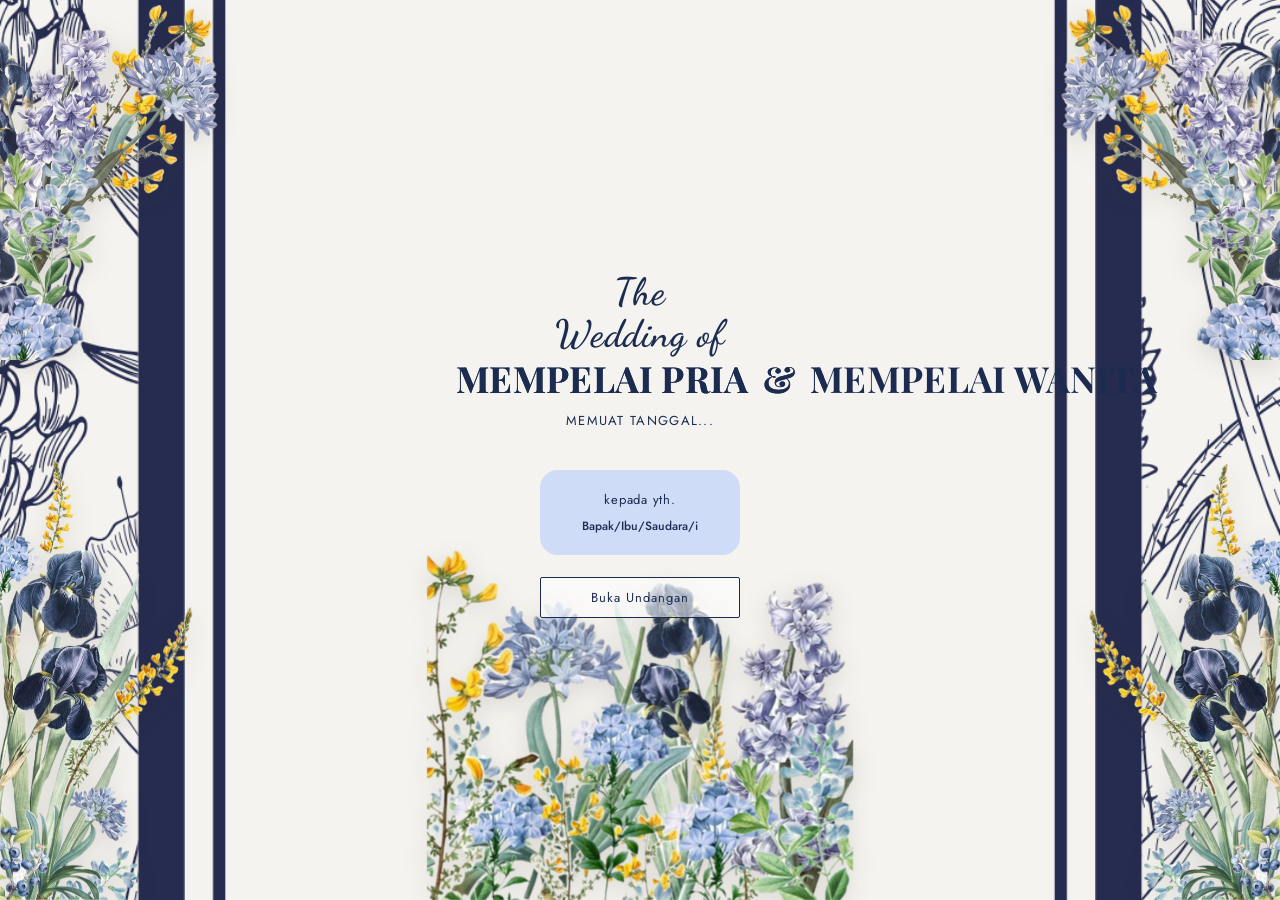
<file: index.html>
<!DOCTYPE html>
<html lang="id">

<head>
  <meta charset="UTF-8">
  <meta name="viewport" content="width=device-width, initial-scale=1, maximum-scale=1, viewport-fit=cover">
  <title>Theme: Blue White</title>
  <meta name="description" content="Undangan pernikahan digital">
  <meta property="og:title" content="Undangan Pernikahan">
  <meta property="og:description" content="Jadilah bagian dari momen bahagia kami">
  <link rel="preconnect" href="https://fonts.googleapis.com">
  <link rel="preconnect" href="https://fonts.gstatic.com" crossorigin>
  <link rel="preconnect" href="https://script.google.com">
  <link rel="dns-prefetch" href="https://script.google.com">
  <link
    href="https://fonts.googleapis.com/css2?family=Cormorant+Garamond:ital,wght@0,400;0,500;0,600;0,700;1,500&family=Dancing+Script:wght@500;600;700&family=Playfair+Display:wght@500;600;700&family=Jost:wght@300;400;500;600&display=swap"
    rel="stylesheet">
  <link rel="stylesheet" href="style.css">
</head>

<body class="page-cover">

  <!-- Loading Overlay -->
  <div class="loading-overlay" id="loadingOverlay">
    <div class="loading-inner">
      <div class="loading-ring"></div>
      <p class="loading-text">Memuat undangan...</p>
    </div>
  </div>

  <!-- Background & Efek -->
  <div class="bg-video-overlay"></div>
  <div class="side-backdrop"></div>
  <div class="birds" id="birds" aria-hidden="true"></div>

  <div class="app">
    <section class="cover" id="cover">
      <div class="cover-bg"></div>
      <div class="cover-overlay"></div>

      <!-- ===== LAYER BUNGA (5 POSISI) ===== -->
      <div class="flower-layer">
        <div class="flower kiri-atas"></div>
        <div class="flower kanan-atas"></div>
        <div class="flower kiri-bawah"></div>
        <div class="flower tengah-bawah"></div>
        <div class="flower kanan-bawah"></div>
      </div>

      <!-- ===== KONTEN TEKS ===== -->
      <div class="cover-content">
        <div class="cover-title-block">
          <p class="eyebrow-script">The</p>
          <p class="eyebrow-script">Wedding of</p>
          <h1 class="couple-names-cover">
            <span id="coverGroom">Mempelai Pria</span>
            <span class="amp">&amp;</span>
            <span id="coverBride">Mempelai Wanita</span>
          </h1>
          <p class="cover-date" id="coverDate">Memuat tanggal...</p>
        </div>

        <div class="cover-guestcard">
          <p class="to-label">kepada yth.</p>
          <p class="to-name" id="guestName">Bapak/Ibu/Saudara/i</p>
        </div>

        <a class="btn-open" id="btnOpenInvitation" href="isi.html"> Buka Undangan
          <!-- <span class="btn-open-icon">&#9993;</span> -->
        </a>
      </div>
    </section>
  </div>

  <audio id="bgMusic" loop preload="auto"></audio>

  <script src="script.js"></script>
</body>

</html>
</file>
<file: style.css>
/* ============================================================
   UNDANGAN PERNIKAHAN DIGITAL — style.css
   Dipakai bersama oleh index.html (cover) dan isi.html (isi undangan)
   ============================================================ */

/* ---------- FONT BREATHING (opsional) ---------- */
/*
@font-face {
  font-family: 'Breathing';
  src: url('assets/fonts/Breathing.woff2') format('woff2');
  font-weight: 400;
  font-style: normal;
}
*/

/* ============================================================
   ROOT VARIABLES
   ============================================================ */
:root {
  --bg: #FBF6EC;
  --bg-alt: #F1E6C9;
  --ink: #2E2013;
  --ink-soft: #3c546d;
  --maroon: #330606;
  --white: #FFFDF8;
  --shadow: 0 14px 34px rgba(46, 32, 19, .16);
  --serif: 'Cormorant Garamond', serif;
  --script: 'Breathing', 'Dancing Script', var(--serif);
  --sans: 'Jost', sans-serif;
  --maxw: 480px;
  --ease: cubic-bezier(.22, .61, .36, 1);
  --ease-soft: cubic-bezier(.16, .84, .44, 1);
  --cover-ink: #1c2b50;
  --cover-ink-soft: #526997;
  --cover-card: rgba(176, 201, 253, 0.55);
}

* {
  box-sizing: border-box;
}

html {
  scroll-behavior: smooth;
}

body {
  margin: 0;
  font-family: var(--sans);
  color: var(--cover-ink);
  -webkit-font-smoothing: antialiased;
  background-repeat: no-repeat;
  background-position: center;
  background-size: cover;
}

body.page-cover {
  background-image: url('assets/images/16.png');
}

body.page-isi {
  background-image: url('assets/images/18.png');
  background-repeat: no-repeat;
  background-position: center top;
  background-size: 100% auto;
  background-color: #FBF6EC;
  min-height: 100vh;
}

body.locked,
body.locked .app {
  overflow: hidden;
  height: 100vh;
}

img {
  max-width: 100%;
  display: block;
}

button {
  font-family: inherit;
  cursor: pointer;
}

a {
  color: inherit;
}

/* ============================================================
   BACKGROUND
   ============================================================ */
.side-backdrop {
  position: fixed;
  inset: 0;
  z-index: 0;
  background: none;
}

.bg-video {
  position: fixed;
  inset: 0;
  width: 100%;
  height: 100%;
  object-fit: cover;
  z-index: -2;
  transform: scale(1.04);
  transition: transform 8s var(--ease-soft);
}

.bg-video-overlay {
  position: fixed;
  inset: 0;
  background: none;
  z-index: -1;
}

@media (prefers-reduced-motion: reduce) {
  .bg-video {
    display: none;
  }
}

.app {
  position: relative;
  z-index: 1;
  max-width: var(--maxw);
  margin: 0 auto;
  background: transparent;
  min-height: 100vh;
  overflow-x: hidden;
  box-shadow: none;
}

/* ============================================================
   BUNGA-BUNGA (COVER) — FULL WIDTH, MENTOK KANAN-KIRI
   ============================================================ */

.flower-layer {
  position: absolute;
  inset: 0;
  pointer-events: none;
  z-index: 1;
}

.flower {
  position: absolute;
  background-repeat: no-repeat;
  filter: drop-shadow(0 6px 12px rgba(46, 32, 19, .12));
  will-change: transform, opacity;
  opacity: 0;
}

/* ===== BUNGA ATAS ===== */
.flower.kiri-atas {
  top: 0;
  left: 0;
  width: 60%;
  height: 40%;
  background-image: url('assets/images/13.png');
  background-position: top left;
  background-size: contain;
  animation:
    masukDariAtas 1.2s cubic-bezier(.22, .61, .36, 1) forwards,
    goyangKiriAtas 6s ease-in-out 1.2s infinite;
}

.flower.kanan-atas {
  top: 0;
  right: 0;
  width: 60%;
  height: 40%;
  background-image: url('assets/images/12.png');
  background-position: top right;
  background-size: contain;
  animation:
    masukDariAtas 1.2s cubic-bezier(.22, .61, .36, 1) 0.1s forwards,
    goyangKananAtas 6.5s ease-in-out 1.3s infinite;
}

/* ===== BUNGA BAWAH ===== */
.flower.kiri-bawah {
  bottom: 0;
  left: 0;
  width: 60%;
  height: 50%;
  background-image: url('assets/images/10.png');
  background-position: bottom left;
  background-size: contain;
  animation:
    masukDariBawah 1.2s cubic-bezier(.22, .61, .36, 1) 0.2s forwards,
    goyangKiriBawah 6.2s ease-in-out 1.4s infinite;
}

.flower.tengah-bawah {
  bottom: 0;
  left: 50%;
  transform: translateX(-50%);
  width: 55%;
  height: 40%;
  background-image: url('assets/images/11.png');
  background-position: bottom center;
  background-size: contain;
  animation:
    masukDariTengahBawah 1.2s cubic-bezier(.22, .61, .36, 1) 0.3s forwards,
    goyangTengahBawah 6.8s ease-in-out 1.5s infinite;
}

.flower.kanan-bawah {
  bottom: 0;
  right: 0;
  width: 60%;
  height: 50%;
  background-image: url('assets/images/9.png');
  background-position: bottom right;
  background-size: contain;
  animation:
    masukDariBawah 1.2s cubic-bezier(.22, .61, .36, 1) 0.4s forwards,
    goyangKananBawah 6.4s ease-in-out 1.6s infinite;
}

/* ===== KEYFRAMES ANIMASI MASUK ===== */
@keyframes masukDariAtas {
  0% {
    opacity: 0;
    transform: translateY(-60px);
  }

  100% {
    opacity: 1;
    transform: translateY(0);
  }
}

@keyframes masukDariBawah {
  0% {
    opacity: 0;
    transform: translateY(60px);
  }

  100% {
    opacity: 1;
    transform: translateY(0);
  }
}

/* Khusus tengah-bawah, karena pakai translateX(-50%) */
@keyframes masukDariTengahBawah {
  0% {
    opacity: 0;
    transform: translateX(-50%) translateY(60px);
  }

  100% {
    opacity: 1;
    transform: translateX(-50%) translateY(0);
  }
}

/* ===== KEYFRAMES ANIMASI GOYANG ===== */
@keyframes goyangKiriAtas {

  0%,
  100% {
    transform: rotate(0deg) translate(0, 0);
  }

  50% {
    transform: rotate(2deg) translate(2px, 3px);
  }
}

@keyframes goyangKananAtas {

  0%,
  100% {
    transform: rotate(0deg) translate(0, 0);
  }

  50% {
    transform: rotate(-2deg) translate(-2px, 3px);
  }
}

@keyframes goyangKiriBawah {

  0%,
  100% {
    transform: rotate(0deg) translate(0, 0);
  }

  50% {
    transform: rotate(1.5deg) translate(2px, -3px);
  }
}

@keyframes goyangTengahBawah {

  0%,
  100% {
    transform: translateX(-50%) rotate(0deg) translate(0, 0);
  }

  50% {
    transform: translateX(-50%) rotate(-1.5deg) translate(0, -4px);
  }
}

@keyframes goyangKananBawah {

  0%,
  100% {
    transform: rotate(0deg) translate(0, 0);
  }

  50% {
    transform: rotate(-2deg) translate(-2px, -3px);
  }
}

/* ===== RESPONSIVE ===== */
@media (max-width: 480px) {

  .flower.kiri-atas,
  .flower.kanan-atas {
    background-size: 60% auto;
    height: 38%;
  }

  .flower.kiri-bawah,
  .flower.kanan-bawah {
    background-size: 60% auto;
    height: 42%;
  }

  .flower.tengah-bawah {
    background-size: 65% auto;
  }
}

@media (prefers-reduced-motion: reduce) {
  .flower {
    animation: none !important;
    opacity: 1 !important;
    transform: none !important;
  }
}

/* ============================================================
   SECTION MAIN — bunga PNG di atas, konten di bawah
   ============================================================ */
.section-main {
  position: relative;
  padding: 200px 28px 40px;
  background: url(assets/images/17.png);
  background-attachment: fixed;
  background-size: cover;
  background-position: center;
  background-repeat: no-repeat;
  overflow: hidden;
}

/* ---------- BUNGA ATAS (PNG beranimasi) ---------- */
.flower-top {
  position: absolute;
  top: 0;
  left: 0;
  width: 100%;
  height: auto;
  pointer-events: none;
  z-index: 2;
  line-height: 0;
}

.flower-top::before {
  content: '';
  display: block;
  width: 110%;
  margin-left: -5%;
  margin-top: -20px;
  aspect-ratio: 1690 / 1090;
  background-image: url('assets/images/bunga-atas.png');
  background-size: contain;
  background-repeat: no-repeat;
  background-position: top center;
  transform-origin: top center;
  animation: flowerSway 6s ease-in-out infinite;
  filter: drop-shadow(0 6px 12px rgba(46, 32, 19, .12));
}

/* Versi 2 PNG kiri & kanan terpisah (opsional) */
.flower-left,
.flower-right {
  position: absolute;
  top: 0;
  width: 55%;
  aspect-ratio: 845 / 1090;
  background-size: contain;
  background-repeat: no-repeat;
  filter: drop-shadow(0 6px 12px rgba(46, 32, 19, .12));
  will-change: transform;
}

.flower-left {
  left: 0;
  background-image: url('assets/images/bunga-kiri.png');
  background-position: top left;
  transform-origin: top left;
  animation: flowerSwayLeft 6s ease-in-out infinite;
}

.flower-right {
  right: 0;
  background-image: url('assets/images/bunga-kanan.png');
  background-position: top right;
  transform-origin: top right;
  animation: flowerSwayRight 6.5s ease-in-out infinite;
}

/* ---------- ANIMASI GOYANG BUNGA ---------- */
@keyframes flowerSway {

  0%,
  100% {
    transform: rotate(-1.2deg) translateY(0);
  }

  50% {
    transform: rotate(1.2deg) translateY(4px);
  }
}

@keyframes flowerSwayLeft {

  0%,
  100% {
    transform: rotate(-1.5deg) translate(-2px, 0);
  }

  50% {
    transform: rotate(1deg) translate(2px, 5px);
  }
}

@keyframes flowerSwayRight {

  0%,
  100% {
    transform: rotate(1.5deg) translate(2px, 0);
  }

  50% {
    transform: rotate(-1deg) translate(-2px, 5px);
  }
}

/* Parallax ringan saat scroll */
.section-main .flower-top {
  will-change: transform;
  transition: transform .1s linear;
}

/* ---------- Kelopak jatuh ---------- */
.petal {
  position: fixed;
  top: -20px;
  width: 14px;
  height: 14px;
  background-image: url('assets/images/petal.png');
  background-size: contain;
  background-repeat: no-repeat;
  pointer-events: none;
  z-index: 5;
  opacity: .85;
  animation: petalFall linear infinite;
}

.petal-fallback {
  width: 10px;
  height: 10px;
  border-radius: 50% 0 50% 0;
  background: linear-gradient(135deg, #ffc2d1 0%, #ff8fab 100%);
  box-shadow: 0 2px 4px rgba(255, 143, 171, .3);
}

@keyframes petalFall {
  0% {
    transform: translateY(0) rotate(0deg) translateX(0);
    opacity: 0;
  }

  10% {
    opacity: .85;
  }

  50% {
    transform: translateY(50vh) rotate(180deg) translateX(30px);
  }

  100% {
    transform: translateY(110vh) rotate(360deg) translateX(-20px);
    opacity: 0;
  }
}

@media (prefers-reduced-motion: reduce) {

  .flower-top::before,
  .flower-left,
  .flower-right {
    animation: none !important;
  }

  .petal {
    display: none;
  }
}

/* ============================================================
   SHARED SECTION STYLES
   ============================================================ */
.section {
  padding: 52px 28px;
  position: relative;
  text-align: center;
}

.section-alt {
  background-image: url(assets/images/8.png);
  background-repeat: no-repeat;
  background-size: cover;
  background-position: center;
}

.eyebrow-script {
  font-family: var(--script);
  font-weight: 600;
  font-style: normal;
  font-size: 14px;
  color: var(--cover-ink);
  margin: 0 0 6px;
  letter-spacing: .02em;
}

.section-title {
  font-family: var(--serif);
  font-weight: 600;
  font-size: 28px;
  margin: 0 0 28px;
  color: var(--cover-ink);
  position: relative;
  background: linear-gradient(100deg, var(--cover-ink) 40%, var(--cover-ink) 50%, var(--cover-ink) 60%);
  background-size: 300% 100%;
  -webkit-background-clip: text;
  background-clip: text;
  animation: nameShimmer 7s ease-in-out infinite;
}

@supports not (background-clip: text) {
  .section-title {
    color: var(--cover-ink);
    animation: none;
  }
}

.section-title::after {
  content: '';
  display: block;
  width: 40px;
  height: 1px;
  background: var(--cover-ink);
  margin: 12px auto 0;
  animation: lineGrow 1.2s var(--ease-soft) forwards;
  transform-origin: center;
}

@keyframes lineGrow {
  from {
    transform: scaleX(0);
    opacity: 0;
  }

  to {
    transform: scaleX(1);
    opacity: 1;
  }
}

/* ---------- divider ornamen ---------- */
.divider-orn {
  width: 64px;
  height: 1px;
  background: var(--cover-ink);
  margin: 18px auto;
  position: relative;
  overflow: visible;
  animation: dividerExpand 1.5s var(--ease-soft) forwards;
  transform-origin: center;
}

.divider-orn::before {
  content: '';
  position: absolute;
  left: 50%;
  top: 50%;
  width: 7px;
  height: 7px;
  background: var(--cover-ink);
  transform: translate(-50%, -50%) rotate(45deg);
  animation: ornPulse 2.6s ease-in-out infinite;
}

@keyframes dividerExpand {
  from {
    width: 0;
    opacity: 0;
  }

  to {
    width: 64px;
    opacity: 1;
  }
}

@keyframes ornPulse {

  0%,
  100% {
    transform: translate(-50%, -50%) rotate(45deg) scale(1);
    box-shadow: 0 0 0 0 rgba(184, 134, 43, .35);
  }

  50% {
    transform: translate(-50%, -50%) rotate(45deg) scale(1.25);
    box-shadow: 0 0 0 6px rgba(184, 134, 43, 0);
  }
}

/* ---------- reveal on scroll ---------- */
.reveal {
  opacity: 0;
  filter: blur(6px);
  transition: opacity 1.05s var(--ease-soft),
    transform 1.05s var(--ease-soft),
    filter 1.05s var(--ease-soft);
  transition-delay: var(--d, 0s);
  will-change: opacity, transform, filter;
}

.reveal[data-dir="up"] {
  transform: translateY(34px);
}

.reveal[data-dir="left"] {
  transform: translateX(-52px);
}

.reveal[data-dir="right"] {
  transform: translateX(52px);
}

.reveal[data-dir="scale"] {
  transform: scale(.82);
}

.reveal.is-visible {
  opacity: 1;
  filter: blur(0);
  transform: translate(0, 0) scale(1);
}

@media (prefers-reduced-motion: reduce) {
  .reveal {
    transition: opacity .3s linear;
    transform: none !important;
    filter: none !important;
  }

  html {
    scroll-behavior: auto;
  }
}

/* ============================================================
   BUTTONS
   ============================================================ */
.btn-solid,
.btn-outline,
.btn-copy {
  display: inline-flex;
  align-items: center;
  justify-content: center;
  gap: 8px;
  padding: 13px 30px;
  border-radius: 2px;
  font-size: 14px;
  letter-spacing: .04em;
  border: 1px solid var(--cover-ink-soft);
  text-decoration: none;
  position: relative;
  overflow: hidden;
  transition: transform .35s var(--ease), box-shadow .35s var(--ease), background .35s var(--ease);
}

.btn-solid::after,
.btn-outline::after,
.btn-copy::after {
  content: '';
  position: absolute;
  inset: 0;
  background: linear-gradient(120deg, transparent 0%, rgba(255, 255, 255, .35) 45%, transparent 90%);
  transform: translateX(-120%);
  transition: transform .7s var(--ease);
}

.btn-solid::before,
.btn-outline::before,
.btn-copy::before {
  content: '';
  position: absolute;
  inset: 0;
  background: radial-gradient(circle at center, rgba(255, 255, 255, .25) 0%, transparent 70%);
  opacity: 0;
  transition: opacity .4s var(--ease);
  pointer-events: none;
}

.btn-solid:hover::after,
.btn-outline:hover::after,
.btn-copy:hover::after {
  transform: translateX(120%);
}

.btn-solid:hover::before,
.btn-outline:hover::before,
.btn-copy:hover::before {
  opacity: 1;
}

.btn-solid {
  background: var(--cover-ink-soft);
  color: var(--white);
}

.btn-outline {
  background: var(--cover-ink-soft);
  color: var(--white);
}

.btn-copy {
  border-color: var(--cover-ink);
  padding: 8px 16px;
  font-size: 12.5px;
  color: var(--cover-ink);
}

.btn-solid:hover,
.btn-outline:hover,
.btn-copy:hover {
  transform: translateY(-3px) scale(1.015);
  box-shadow: 0 10px 22px rgba(46, 32, 19, .2);
}

.btn-solid:active,
.btn-outline:active,
.btn-copy:active {
  transform: translateY(-1px) scale(.98);
}

.btn-solid:disabled {
  opacity: .6;
  transform: none;
  box-shadow: none;
  cursor: default;
}

/* ============================================================
   COVER (index.html) - DIPERBAIKI
   ============================================================ */

.cover {
  position: fixed;
  inset: 0;
  z-index: 100;
  display: flex;
  align-items: stretch;
  justify-content: center;
  color: var(--cover-ink);
  text-align: center;
}

.cover-bg {
  position: absolute;
  inset: 0;
  background: none;
}

.cover-overlay {
  position: absolute;
  inset: 0;
  background: none;
}

.cover-content {
  position: relative;
  display: flex;
  flex-direction: column;
  align-items: center;
  justify-content: center;
  gap: 22px;
  height: 100%;
  width: 100%;
  max-width: 420px;
  /* DIUBAH: Padding atas dikurangi agar teks naik ke atas */
  padding: 5vh 26px 6vh;
  margin: 0 auto;
  z-index: 3;
  /* Pastikan teks di atas bunga */
}

.cover-title-block {
  /* DIUBAH: Margin bottom dikurangi agar lebih rapat ke atas */
  margin-bottom: 2vh;
  width: 100%;
}

.cover .eyebrow-script {
  font-size: 38px;
  color: var(--cover-ink);
  margin: 0 0 4px;
  line-height: 1;
}

.couple-names-cover {
  font-family: 'Playfair Display', var(--serif);
  font-weight: 700;
  font-size: clamp(18px, 6vw, 36px);
  letter-spacing: .01em;
  text-transform: uppercase;
  line-height: 1.2;
  color: var(--cover-ink);
  margin: 4px 0 10px;
  white-space: nowrap;
  background: linear-gradient(100deg, var(--cover-ink) 40%, var(--cover-ink) 50%, var(--cover-ink) 60%);
  background-size: 300% 100%;
  -webkit-background-clip: text;
  background-clip: text;
  animation: nameShimmer 6s ease-in-out infinite;
}

@supports not (background-clip: text) {
  .couple-names-cover {
    color: var(--cover-ink);
    animation: none;
  }
}

@keyframes nameShimmer {

  0%,
  100% {
    background-position: 0% 50%;
  }

  50% {
    background-position: 100% 50%;
  }
}

.couple-names-cover .amp {
  display: inline;
  font-style: normal;
  font-size: 1em;
  color: var(--cover-ink);
  margin: 0 6px;
  -webkit-text-fill-color: var(--cover-ink);
}

.cover-date {
  font-size: 13px;
  letter-spacing: .1em;
  text-transform: uppercase;
  color: var(--cover-ink);
  margin: 0;
}

/* kartu "kepada yth." — simetris dengan tombol */
.cover-guestcard {
  background: var(--cover-card);
  backdrop-filter: blur(2px);
  border-radius: 18px;
  padding: 20px 20px;
  width: 100%;
  max-width: 200px;
  text-align: center;
  margin: 0 auto;
  animation: cardFloat 5s ease-in-out infinite;
}

@keyframes cardFloat {

  0%,
  100% {
    transform: translateY(0);
  }

  50% {
    transform: translateY(-6px);
  }
}

.to-label {
  font-size: 13px;
  letter-spacing: .06em;
  text-transform: lowercase;
  color: var(--cover-ink);
  margin: 0 0 8px;
}

.to-name {
  font-family: var(--sans);
  font-style: normal;
  font-size: 12px;
  font-weight: 500;
  color: var(--cover-ink);
  margin: 0;
}

/* tombol buka undangan — simetris dengan kartu */
.btn-open {
  margin: 0 auto;
  width: 100%;
  max-width: 200px;
  background: rgba(255, 255, 255, .55);
  border: 1px solid var(--cover-ink);
  color: var(--cover-ink);
  padding: 10px 10px;
  border-radius: 2px;
  font-size: 13px;
  letter-spacing: .08em;
  display: inline-flex;
  align-items: center;
  justify-content: center;
  gap: 5px;
  text-decoration: none;
  animation: openPulse 2.4s ease-in-out infinite;
  transition: transform .35s var(--ease), box-shadow .35s var(--ease);
}

@keyframes openPulse {

  0%,
  100% {
    box-shadow: 0 0 0 0 rgba(28, 43, 80, .18);
  }

  50% {
    box-shadow: 0 0 0 10px rgba(28, 43, 80, 0);
  }
}

.btn-open:hover {
  animation-play-state: paused;
  transform: translateY(-3px) scale(1.03);
  box-shadow: 0 10px 22px rgba(46, 32, 19, .22);
}

/* entrance sequence khusus cover */
.cover-title-block .eyebrow-script {
  opacity: 0;
  transform: translateY(20px);
  animation: coverIn .9s var(--ease-soft) forwards;
}

.cover-title-block .eyebrow-script:nth-of-type(1) {
  animation-delay: .2s;
}

.cover-title-block .eyebrow-script:nth-of-type(2) {
  animation-delay: .35s;
}

.couple-names-cover {
  opacity: 0;
  transform: translateY(24px) scale(.96);
  animation: coverIn 1s var(--ease-soft) .5s forwards,
    nameShimmer 6s ease-in-out 1.5s infinite;
}

.cover-date {
  opacity: 0;
  transform: translateY(18px);
  animation: coverIn .9s var(--ease-soft) .7s forwards;
}

.cover-guestcard {
  opacity: 0;
  transform: translateY(22px);
  animation: coverIn 1.1s var(--ease-soft) .9s forwards,
    cardFloat 5s ease-in-out 2s infinite;
}

.btn-open {
  opacity: 0;
  transform: translateY(22px);
  animation: coverIn 1.1s var(--ease-soft) 1.1s forwards,
    openPulse 2.4s ease-in-out 2.2s infinite;
}

@keyframes coverIn {
  from {
    opacity: 0;
    transform: translateY(22px);
  }

  to {
    opacity: 1;
    transform: translateY(0);
  }
}

@media (prefers-reduced-motion: reduce) {

  .couple-names-cover,
  .cover-guestcard,
  .btn-open,
  .cover-content>*,
  .divider-orn::before,
  .section-title {
    animation: none !important;
    opacity: 1 !important;
    transform: none !important;
  }

  .flower {
    animation: none !important;
    opacity: 1 !important;
    transform: none !important;
  }
}

/* ============================================================
   COVER DI DALAM ISI.HTML (bukan fixed, tapi section biasa)
   ============================================================ */
.page-isi .cover {
  position: relative;
  /* bukan fixed lagi */
  inset: auto;
  min-height: 100vh;
  z-index: 10;
  display: flex;
  align-items: stretch;
  justify-content: center;
  color: var(--cover-ink);
  text-align: center;
  overflow: hidden;
}

/* Konten cover tetap center */
.page-isi .cover-content {
  position: relative;
  display: flex;
  flex-direction: column;
  align-items: center;
  justify-content: center;
  gap: 22px;
  height: 100%;
  width: 100%;
  max-width: 420px;
  padding: 5vh 26px 6vh;
  margin: 0 auto;
  z-index: 3;
}

/* Kartu tamu tetap ada, tapi tanpa tombol */
.page-isi .cover-guestcard {
  background: var(--cover-card);
  backdrop-filter: blur(2px);
  border-radius: 18px;
  padding: 20px 20px;
  width: 100%;
  max-width: 200px;
  text-align: center;
  margin: 0 auto;
  animation: cardFloat 5s ease-in-out infinite;
}

/* Section main setelah cover — padding atas dikurangi karena cover bukan fixed */
.page-isi .section-main {
  padding: 60px 28px 40px;
  background: url(assets/images/18.png);
  background-attachment: fixed;
  background-size: cover;
  background-position: center;
  background-repeat: no-repeat;
  overflow: hidden;
}

/* Pastikan layer bunga tetap absolute di dalam cover */
.page-isi .flower-layer {
  position: absolute;
  inset: 0;
  pointer-events: none;
  z-index: 1;
}

/* Responsive */
@media (max-width: 480px) {
  .page-isi .cover {
    min-height: 100vh;
  }
}

/* ============================================================
   HERO (isi.html)
   ============================================================ */
.hero-section {
  padding: 8px 28px 28px;
}

.couple-names {
  font-family: var(--serif);
  font-weight: 600;
  font-size: 34px;
  margin: 4px 0 8px;
}

.hero-date {
  font-size: 14px;
  letter-spacing: .05em;
  color: var(--cover-ink);
}

/* ============================================================
   FOTO BERDUA (sebelum Hero)
   ============================================================ */
.couple-photo-section {
  padding: 0;
}

.couple-photo-frame {
  position: relative;
  max-width: 150px;
  margin: 0 auto;
  padding: 10px;
  border: 1px solid var(--cover-ink-soft);
  animation: gentleFloat 6s ease-in-out infinite;
}

@keyframes gentleFloat {

  0%,
  100% {
    transform: translateY(0) rotate(0deg);
  }

  50% {
    transform: translateY(-8px) rotate(.6deg);
  }
}

.couple-photo-frame::before {
  content: '';
  position: absolute;
  inset: 5px;
  border: 1px solid var(--cover-ink);
  pointer-events: none;
}

.couple-photo-img {
  width: 100%;
  aspect-ratio: 3 / 4;
  background-size: cover;
  background-position: center;
  transition: transform .6s var(--ease);
}

.couple-photo-frame:hover .couple-photo-img {
  transform: scale(1.06);
}

/* ============================================================
   COUNTDOWN
   ============================================================ */
.countdown-section {
  padding: 4px 28px 48px;
  background-color: var(--cover-ink);
}

.countdown-text {
  font-family: var(--script);
  font-weight: 600;
  font-style: normal;
  font-size: 30px;
  color: var(--bg);
  margin: 20px;
  letter-spacing: .02em;
}

.countdown {
  display: flex;
  justify-content: center;
  gap: 10px;
  margin-bottom: 24px;
}

.cd-box {
  background: var(--white);
  border: 1px solid var(--cover-ink-soft);
  border-radius: 4px;
  width: 64px;
  padding: 12px 0;
  position: relative;
  overflow: hidden;
  transition: transform .25s var(--ease-soft), box-shadow .25s var(--ease-soft);
}

.cd-box::before {
  content: '';
  position: absolute;
  inset: 0;
  background: linear-gradient(120deg, transparent 30%, rgba(184, 134, 43, .12) 50%, transparent 70%);
  transform: translateX(-120%);
  animation: cdShimmer 3s ease-in-out infinite;
  pointer-events: none;
}

@keyframes cdShimmer {

  0%,
  100% {
    transform: translateX(-120%);
  }

  50% {
    transform: translateX(120%);
  }
}

.cd-box.tick {
  animation: cdPulse .5s var(--ease-soft);
}

@keyframes cdPulse {
  0% {
    transform: scale(1);
  }

  35% {
    transform: scale(1.12);
    box-shadow: 0 6px 16px rgba(184, 134, 43, .28);
  }

  100% {
    transform: scale(1);
  }
}

.cd-box span {
  display: block;
  font-family: var(--serif);
  font-weight: 600;
  font-size: 24px;
  color: var(--cover-ink);
  position: relative;
}

.cd-box label {
  display: block;
  font-size: 10.5px;
  letter-spacing: .06em;
  color: var(--cover-ink);
  margin-top: 2px;
  position: relative;
}

/* ============================================================
   QUOTE
   ============================================================ */
.quote-section {
  background: var(--cover-ink);
  color: var(--bg);
}

.quote-text {
  font-size: 15px;
  line-height: 1.85;
  color: var(--bg);
  max-width: 360px;
  margin: 0 auto;
}

.quote-source {
  font-size: 12.5px;
  letter-spacing: .08em;
  color: var(--bg);
  text-transform: uppercase;
}

/* ============================================================
   OPENING TEXT & COUPLE
   ============================================================ */
.opening-bg {
  background: url('assets/images/17.png');
  background-size: cover;
  background-position: center;
  background-repeat: no-repeat;
  backdrop-filter: blur(8px);
  -webkit-backdrop-filter: blur(8px);
}

.couple-section {
  display: flex;
  flex-direction: column;
  gap: 3px;
  padding: 10px 20px 40px 20px !important;
}

.opening-text {
  font-size: 14px;
  line-height: 1.85;
  color: var(--cover-ink);
  padding: 0;
  max-width: 250px;
  margin: 0 auto;
}

.person-card {
  padding: 10px 0;
}

/* ============================================================
   PERSON FRAME CARD — Frame 19.png + Foto Oval GEDE
   ============================================================ */
.person-frame-card {
  padding: 20px 0;
  text-align: center;
}

.person-frame-wrap {
  position: relative;
  width: 100%;
  max-width: 360px;
  /* ← diperbesar dari 320px */
  margin: 0 auto 24px;
  aspect-ratio: 1 / 1.15;
}

/* Foto mempelai — OVAL GEDE, ngisi hampir seluruh frame */
.person-frame-bg {
  position: absolute;
  top: 10%;
  /* ← dari 15% → 10% (lebih gede) */
  left: 12%;
  /* ← dari 18% → 12% */
  right: 12%;
  /* ← dari 18% → 12% */
  bottom: 10%;
  /* ← dari 15% → 10% */
  background-color: var(--bg-alt);
  background-size: cover;
  background-position: center top;
  background-repeat: no-repeat;
  border-radius: 50%;
  z-index: 1;
  overflow: hidden;
}

/* Frame 19.png di atas foto */
.person-frame-wrap::after {
  content: '';
  position: absolute;
  inset: 0;
  background-image: url('assets/images/19.png');
  background-size: contain;
  background-position: center;
  background-repeat: no-repeat;
  z-index: 3;
  pointer-events: none;
}

/* ============================================================
   BUNGA FRAME — Animasi Terbang Masuk ala Canva
   ============================================================ */

/* Bunga kiri bawah (21.png) — terbang dari kiri bawah */
.person-flower.flower-left-frame {
  position: absolute;
  bottom: -5%;
  left: -8%;
  width: 50%;
  height: 50%;
  background-image: url('assets/images/21.png');
  background-size: contain;
  background-position: bottom left;
  background-repeat: no-repeat;
  z-index: 4;
  transform-origin: bottom left;
  filter: drop-shadow(0 6px 12px rgba(46, 32, 19, .2));
  pointer-events: none;

  /* Animasi: fly-in dulu, baru idle goyang */
  opacity: 0;
  animation:
    flowerFlyInLeft 1.6s cubic-bezier(.22, .61, .36, 1) 0.4s forwards,
    flowerLeftSway 5s ease-in-out 2s infinite;
}

/* Bunga kanan atas (20.png) — terbang dari kanan atas */
.person-flower.flower-right-frame {
  position: absolute;
  top: -5%;
  right: -8%;
  width: 52%;
  height: 52%;
  background-image: url('assets/images/20.png');
  background-size: contain;
  background-position: top right;
  background-repeat: no-repeat;
  z-index: 4;
  transform-origin: top right;
  filter: drop-shadow(0 6px 12px rgba(46, 32, 19, .2));
  pointer-events: none;

  opacity: 0;
  animation:
    flowerFlyInRight 1.6s cubic-bezier(.22, .61, .36, 1) 0.6s forwards,
    flowerRightSway 5.5s ease-in-out 2.2s infinite;
}

/* ============================================================
   KEYFRAMES — Terbang Masuk (Fly In)
   ============================================================ */

/* Bunga kiri: dari jauh kiri-bawah + rotate, scale kecil → normal */
@keyframes flowerFlyInLeft {
  0% {
    opacity: 0;
    transform: translate(-120px, 80px) rotate(-45deg) scale(0.3);
  }

  60% {
    opacity: 1;
    transform: translate(10px, -10px) rotate(8deg) scale(1.08);
  }

  100% {
    opacity: 1;
    transform: translate(0, 0) rotate(0deg) scale(1);
  }
}

/* Bunga kanan: dari jauh kanan-atas + rotate, scale kecil → normal */
@keyframes flowerFlyInRight {
  0% {
    opacity: 0;
    transform: translate(120px, -80px) rotate(45deg) scale(0.3);
  }

  60% {
    opacity: 1;
    transform: translate(-10px, 10px) rotate(-8deg) scale(1.08);
  }

  100% {
    opacity: 1;
    transform: translate(0, 0) rotate(0deg) scale(1);
  }
}

/* ============================================================
   KEYFRAMES — Idle Goyang (setelah fly-in selesai)
   ============================================================ */

@keyframes flowerLeftSway {

  0%,
  100% {
    transform: rotate(0deg) translate(0, 0) scale(1);
  }

  50% {
    transform: rotate(4deg) translate(3px, -4px) scale(1);
  }
}

@keyframes flowerRightSway {

  0%,
  100% {
    transform: rotate(0deg) translate(0, 0) scale(1);
  }

  50% {
    transform: rotate(-4deg) translate(-3px, 4px) scale(1);
  }
}

@media (prefers-reduced-motion: reduce) {
  .person-flower {
    animation: none !important;
    opacity: 1 !important;
    transform: none !important;
  }
}

/* ===== Label & nama di bawah frame ===== */
.person-frame-card .person-label {
  font-size: 11.5px;
  letter-spacing: .16em;
  text-transform: uppercase;
  color: var(--cover-ink);
  margin: 0 0 8px;
  opacity: .8;
}

.person-frame-card .person-name {
  font-family: var(--script);
  font-weight: 600;
  font-size: 32px;
  margin: 0 0 10px;
  color: var(--cover-ink);
  line-height: 1.2;
}

.person-frame-card .person-desc {
  font-size: 12.5px;
  line-height: 1.7;
  color: var(--cover-ink-soft);
  max-width: 260px;
  margin: 0 auto;
  font-style: italic;
}

/* ===== Responsive ===== */
@media (max-width: 480px) {
  .person-frame-wrap {
    max-width: 320px;
    /* ← diperbesar juga untuk mobile */
  }

  .person-frame-card .person-name {
    font-size: 28px;
  }

  .person-flower.flower-left-frame {
    width: 48%;
    height: 48%;
    bottom: -4%;
    left: -6%;
  }

  .person-flower.flower-right-frame {
    width: 50%;
    height: 50%;
    top: -4%;
    right: -6%;
  }
}

@media (prefers-reduced-motion: reduce) {
  .person-flower {
    animation: none !important;
  }
}

/* ===== Animasi goyang bunga ===== */
@keyframes flowerLeftSway {

  0%,
  100% {
    transform: rotate(0deg) translate(0, 0);
  }

  50% {
    transform: rotate(4deg) translate(3px, -4px);
  }
}

@keyframes flowerRightSway {

  0%,
  100% {
    transform: rotate(0deg) translate(0, 0);
  }

  50% {
    transform: rotate(-4deg) translate(-3px, 4px);
  }
}

/* ===== Label & nama di bawah frame ===== */
.person-frame-card .person-label {
  font-size: 11.5px;
  letter-spacing: .16em;
  text-transform: uppercase;
  color: var(--cover-ink);
  margin: 0 0 8px;
  opacity: .8;
}

.person-frame-card .person-name {
  font-family: var(--script);
  font-weight: 600;
  font-size: 32px;
  margin: 0 0 10px;
  color: var(--cover-ink);
  line-height: 1.2;
}

.person-frame-card .person-desc {
  font-size: 12.5px;
  line-height: 1.7;
  color: var(--cover-ink-soft);
  max-width: 260px;
  margin: 0 auto;
  font-style: italic;
}

/* ===== Responsive ===== */
@media (max-width: 480px) {
  .person-frame-wrap {
    max-width: 260px;
  }

  .person-frame-card .person-name {
    font-size: 28px;
  }

  .person-flower.flower-left-frame {
    width: 48%;
    height: 48%;
    bottom: -10%;
    left: -10%;
  }

  .person-flower.flower-right-frame {
    width: 50%;
    height: 50%;
    top: -10%;
    right: -10%;
  }
}

@media (prefers-reduced-motion: reduce) {

  .person-flower,
  .person-frame-bg {
    animation: none !important;
  }
}

/* ============================================================
   EVENTS
   ============================================================ */
/* ============================================================
   EVENTS — versi kaca blur bertingkat
   ============================================================ */
.events-section {
  padding: 60px 24px;
  position: relative;
  background-image: url(assets/images/8.png);
  background-position: center;
  background-repeat: no-repeat;
  background-size: cover;
}

/* Judul tetap badge putih bersih */
.events-section .section-title {
  display: inline-block;
  padding: 10px 32px;
  margin: 0 auto 32px;
  position: relative;
  z-index: 2;
}

/* ===== WRAPPER KACA BLUR ===== */
.events-glass {
  position: relative;
  display: flex;
  flex-direction: column;
  gap: 22px;
  padding: 28px 20px;
  border-radius: 24px;

  /* Background putih tipis + blur di belakang */
  background: rgba(255, 253, 248, 0.25);
  backdrop-filter: blur(16px);
  -webkit-backdrop-filter: blur(16px);

  /* Border tipis biar kesan kaca */
  border: 1px solid rgba(255, 255, 255, 0.6);

  /* Shadow halus di luar kaca */
  box-shadow:
    0 20px 40px rgba(46, 32, 19, .08),
    inset 0 1px 0 rgba(255, 255, 255, 0.7);
}

/* ===== CARD DI DALAM KACA ===== */
.event-card {
  position: relative;
  background: linear-gradient(180deg, #FFFDF8 0%, #FBF6EC 100%);
  border: 1px solid var(--cover-ink-soft);
  border-radius: 16px;
  padding: 32px 24px;
  text-align: center;

  /* Shadow sendiri — bikin card "ngambang" di atas kaca */
  box-shadow:
    0 12px 28px rgba(46, 32, 19, .12),
    0 2px 6px rgba(46, 32, 19, .06);

  transition: transform .4s var(--ease-soft), box-shadow .4s var(--ease-soft);
}

.event-card::before {
  content: '';
  position: absolute;
  top: 0;
  left: 0;
  right: 0;
  height: 3px;
  border-radius: 16px 16px 0 0;
  background: linear-gradient(90deg, transparent, var(--cover-ink-soft), transparent);
}

.event-card:hover {
  transform: translateY(-4px);
  box-shadow:
    0 20px 40px rgba(46, 32, 19, .18),
    0 4px 10px rgba(46, 32, 19, .08);
}

/* ===== ISI CARD ===== */
.event-card h3 {
  font-family: var(--serif);
  font-size: 22px;
  font-weight: 600;
  margin: 0 0 18px;
  color: var(--cover-ink);
  position: relative;
  padding-bottom: 14px;
}

.event-card h3::after {
  content: '❦';
  display: block;
  color: var(--cover-ink);
  font-size: 14px;
  margin-top: 8px;
  letter-spacing: 4px;
}

.event-card p {
  font-size: 13.5px;
  line-height: 1.75;
  margin: 6px 0;
  color: var(--cover-ink-soft);
}

.event-card p:nth-of-type(1) {
  font-weight: 600;
  color: var(--cover-ink);
  font-size: 14.5px;
  margin-top: 4px;
}

.event-card .event-time {
  font-weight: 600;
  color: var(--cover-ink);
  font-size: 13px;
  letter-spacing: .05em;
}

.event-card .btn-outline {
  margin-top: 20px;
  width: 100%;
  justify-content: center;
  background: var(--cover-ink-soft);
  color: var(--white);
  border: 1px solid var(--cover-ink-soft);
  border-radius: 10px;
  padding: 13px 24px;
  font-size: 13px;
  letter-spacing: .05em;
  display: inline-flex;
  align-items: center;
  gap: 8px;
}

.event-card .btn-outline:hover {
  background: var(--cover-ink);
  transform: translateY(-2px);
  box-shadow: 0 8px 20px rgba(28, 43, 80, .25);
}

/* ============================================================
   GALLERY — masonry + animasi muncul satu-satu
   ============================================================ */
.gallery-section {
  padding: 52px 20px 60px;
  background-image: url(assets/images/17.png);
  background-position: center;
  background-repeat: no-repeat;
  background-size: cover;
}

.gallery-sub {
  font-family: var(--script);
  font-size: 16px;
  color: var(--cover-ink);
  opacity: .75;
  margin: -16px 0 24px;
  letter-spacing: .02em;
}

.gallery-grid {
  display: grid;
  grid-template-columns: repeat(3, 1fr);
  grid-auto-rows: 90px;
  gap: 8px;
  grid-auto-flow: dense;
  max-width: 400px;
  margin: 0 auto;
}

/* ===== GALLERY ITEM — animasi muncul bergantian ===== */
.gallery-item {
  position: relative;
  background-size: cover;
  background-position: center;
  background-color: var(--bg-alt);
  cursor: pointer;
  border-radius: 8px;
  overflow: hidden;

  /* Animasi: muncul satu-satu dengan efek scale + rotate + blur */
  opacity: 0;
  animation: galleryIn 0.9s cubic-bezier(.22, .61, .36, 1) both;
  animation-delay: var(--d, 0s);
  will-change: transform, opacity, filter;

  transition: transform .5s var(--ease-soft),
              box-shadow .5s var(--ease-soft),
              filter .5s var(--ease-soft);
}

/* ===== KEYFRAME ===== */
@keyframes galleryIn {
  0% {
    opacity: 0;
    transform: scale(0.5) translateY(30px) rotate(-3deg);
    filter: blur(12px);
  }
  60% {
    opacity: 1;
    transform: scale(1.05) translateY(-4px) rotate(1deg);
    filter: blur(0);
  }
  100% {
    opacity: 1;
    transform: scale(1) translateY(0) rotate(0deg);
    filter: blur(0);
  }
}

/* ===== MASONRY FORMATION (grid span) ===== */
.gallery-item:nth-child(6n + 1) {
  grid-column: span 2;
  grid-row: span 2;
}

.gallery-item:nth-child(6n + 4) {
  grid-row: span 2;
}

.gallery-item:nth-child(6n + 5) {
  grid-column: span 2;
}

/* ===== DELAY MUNCUL SATU-SATU ===== */
.gallery-item:nth-child(1)  { animation-delay: 0s; }
.gallery-item:nth-child(2)  { animation-delay: 0.12s; }
.gallery-item:nth-child(3)  { animation-delay: 0.24s; }
.gallery-item:nth-child(4)  { animation-delay: 0.36s; }
.gallery-item:nth-child(5)  { animation-delay: 0.48s; }
.gallery-item:nth-child(6)  { animation-delay: 0.60s; }
.gallery-item:nth-child(7)  { animation-delay: 0.72s; }
.gallery-item:nth-child(8)  { animation-delay: 0.84s; }
.gallery-item:nth-child(9)  { animation-delay: 0.96s; }
.gallery-item:nth-child(10) { animation-delay: 1.08s; }
.gallery-item:nth-child(11) { animation-delay: 1.20s; }
.gallery-item:nth-child(12) { animation-delay: 1.32s; }

/* ===== OVERLAY GRADIENT ===== */
.gallery-item::before {
  content: '';
  position: absolute;
  inset: 0;
  background: linear-gradient(180deg, transparent 45%, rgba(28, 43, 80, .55) 100%);
  opacity: 0;
  transition: opacity .45s var(--ease-soft);
  z-index: 1;
}

/* ===== SHIMMER ===== */
.gallery-item::after {
  content: '';
  position: absolute;
  top: 0;
  left: -75%;
  width: 50%;
  height: 100%;
  background: linear-gradient(120deg, transparent 0%, rgba(255, 255, 255, .35) 50%, transparent 100%);
  transform: skewX(-20deg);
  transition: left .7s var(--ease);
  z-index: 2;
  pointer-events: none;
}

/* ===== HOVER ===== */
.gallery-item:hover {
  transform: translateY(-4px) scale(1.02);
  box-shadow: 0 14px 32px rgba(46, 32, 19, .28), 0 0 0 2px var(--cover-ink-soft);
  filter: brightness(1.05);
  z-index: 3;
}

.gallery-item:hover::before {
  opacity: 1;
}

.gallery-item:hover::after {
  left: 125%;
}

/* ===== ZOOM ICON ===== */
.gallery-item .gallery-zoom {
  position: absolute;
  top: 50%;
  left: 50%;
  transform: translate(-50%, -50%) scale(.5);
  width: 40px;
  height: 40px;
  border-radius: 50%;
  background: rgba(255, 255, 255, .9);
  display: flex;
  align-items: center;
  justify-content: center;
  color: var(--cover-ink);
  font-size: 18px;
  opacity: 0;
  transition: opacity .35s var(--ease-soft), transform .45s var(--ease-soft);
  z-index: 4;
  pointer-events: none;
  backdrop-filter: blur(4px);
  box-shadow: 0 6px 16px rgba(0, 0, 0, .15);
}

.gallery-item:hover .gallery-zoom {
  opacity: 1;
  transform: translate(-50%, -50%) scale(1);
}

/* ===== MOBILE (touch) ===== */
@media (hover: none) {
  .gallery-item .gallery-zoom {
    opacity: .85;
    transform: translate(-50%, -50%) scale(.85);
  }
  .gallery-item::before {
    opacity: .35;
  }
}

/* ===== REDUCED MOTION ===== */
@media (prefers-reduced-motion: reduce) {
  .gallery-item {
    animation: none !important;
    opacity: 1 !important;
    transform: none !important;
    filter: none !important;
  }
}

/* ============================================================
   GIFT — versi kaca blur bertingkat
   ============================================================ */
.gift-section {
  padding: 60px 24px;
  position: relative;
}

/* Judul badge putih */
.gift-section .section-title {
  display: inline-block;
  padding: 10px 32px;
  margin: 0 auto 24px;
  position: relative;
  z-index: 2;
}

/* Deskripsi badge putih */
.gift-desc {
  font-size: 14px;
  line-height: 1.85;
  color: var(--cover-ink);
  max-width: 340px;
  margin: 0 auto 22px;
  padding: 16px 22px;
  background: rgba(255, 253, 248, 0.95);
  border-radius: 14px;
  backdrop-filter: blur(8px);
  -webkit-backdrop-filter: blur(8px);
  box-shadow: 0 6px 20px rgba(46, 32, 19, .06);
  position: relative;
  z-index: 2;
}

/* Tombol toggle */
.gift-section .btn-outline {
  background: var(--cover-ink-soft);
  color: var(--white);
  border: 1px solid var(--cover-ink-soft);
  border-radius: 10px;
  padding: 13px 28px;
  font-size: 13px;
  letter-spacing: .05em;
  margin-bottom: 24px;
  position: relative;
  z-index: 2;
}

.gift-section .btn-outline:hover {
  background: var(--cover-ink);
  transform: translateY(-2px);
  box-shadow: 0 8px 20px rgba(28, 43, 80, .25);
}

/* ===== WRAPPER KACA BLUR ===== */
.gift-glass {
  position: relative;
  padding: 24px 20px;
  border-radius: 24px;

  background: rgba(255, 253, 248, 0.25);
  backdrop-filter: blur(16px);
  -webkit-backdrop-filter: blur(16px);

  border: 1px solid rgba(255, 255, 255, 0.6);
  box-shadow:
    0 20px 40px rgba(46, 32, 19, .08),
    inset 0 1px 0 rgba(255, 255, 255, 0.7);
}

/* ===== GIFT CONTENT (di dalam kaca) ===== */
.gift-content {
  display: none;
}

.gift-content.show {
  display: block;
  animation: fadeInGift .5s var(--ease-soft);
}

@keyframes fadeInGift {
  from { opacity: 0; transform: translateY(-10px); }
  to   { opacity: 1; transform: translateY(0); }
}

/* ===== CARD BANK & ADDRESS (solid di atas kaca) ===== */
.bank-card,
.address-card {
  position: relative;
  overflow: hidden;
  background: linear-gradient(180deg, #FFFDF8 0%, #FBF6EC 100%);
  border: 1px solid var(--cover-ink-soft);
  border-radius: 16px;
  padding: 24px 22px;
  margin-bottom: 16px;
  text-align: left;

  box-shadow:
    0 12px 28px rgba(46, 32, 19, .12),
    0 2px 6px rgba(46, 32, 19, .06);

  transition: transform .4s var(--ease-soft), box-shadow .4s var(--ease-soft);
}

.bank-card::before {
  content: '';
  position: absolute;
  top: 0; left: 0; right: 0;
  height: 3px;
  background: linear-gradient(90deg, transparent, var(--cover-ink), transparent);
}

.bank-card:hover,
.address-card:hover {
  transform: translateY(-4px);
  box-shadow:
    0 20px 40px rgba(46, 32, 19, .18),
    0 4px 10px rgba(46, 32, 19, .08);
}

/* ===== ISI CARD ===== */
.bank-name {
  font-size: 11px;
  letter-spacing: .18em;
  text-transform: uppercase;
  color: var(--cover-ink);
  margin: 0 0 8px;
  font-weight: 600;
}

.bank-holder {
  font-size: 13px;
  color: var(--cover-ink-soft);
  margin: 0 0 4px;
  font-style: italic;
}

.bank-number {
  font-family: var(--serif);
  font-size: 24px;
  font-weight: 700;
  margin: 8px 0 16px;
  letter-spacing: .05em;
  color: var(--cover-ink);
}

.address-card p {
  font-size: 13.5px;
  color: var(--cover-ink);
  line-height: 1.75;
  margin: 0 0 14px;
}

/* Tombol salin */
.btn-copy {
  border: 1px solid var(--cover-ink);
  background: rgba(217, 190, 131, 0.15);
  color: var(--cover-ink);
  border-radius: 30px;
  padding: 8px 20px;
  font-size: 12px;
  letter-spacing: .06em;
  transition: all .35s var(--ease);
}

.btn-copy:hover {
  background: var(--cover-ink);
  color: var(--white);
  transform: translateY(-2px);
}

/* ============================================================
   RSVP + WISHES — Satu Section
   ============================================================ */
.rsvp-wishes-section {
  position: relative;
  padding: 60px 24px 80px;
  text-align: center;
  overflow: hidden;

  /* Background 25.png */
  background: url('assets/images/25.png');
  background-size: cover;
  background-position: center top;
  background-repeat: no-repeat;
}

/* Overlay putih tipis biar teks kebaca */
.rsvp-wishes-section::before {
  content: '';
  position: absolute;
  inset: 0;
  z-index: 0;
  pointer-events: none;
}

/* Konten di atas overlay */
.rsvp-wishes-section > * {
  position: relative;
  z-index: 1;
}

/* ============================================================
   RSVP FORM
   ============================================================ */
.rsvp-form {
  display: flex;
  flex-direction: column;
  gap: 12px;
  text-align: left;
  max-width: 360px;
  margin: 0 auto 40px;
  padding: 24px 20px;
  background: rgba(255, 253, 248, 0.95);
  border-radius: 16px;
  border: 1px solid var(--cover-ink-soft);
  box-shadow: 0 12px 30px rgba(46, 32, 19, .08);
  backdrop-filter: blur(10px);
  -webkit-backdrop-filter: blur(10px);
}

.rsvp-form input,
.rsvp-form select,
.rsvp-form textarea {
  width: 100%;
  padding: 13px 14px;
  border: 1px solid var(--cover-ink-soft);
  border-radius: 8px;
  font-family: var(--sans);
  font-size: 14.5px;
  background: var(--white);
  color: var(--cover-ink);
  transition: border-color .3s var(--ease), box-shadow .3s var(--ease);
}

.rsvp-form input:focus,
.rsvp-form select:focus,
.rsvp-form textarea:focus {
  outline: none;
  border-color: var(--cover-ink);
  box-shadow: 0 0 0 3px rgba(184, 134, 43, .18);
}

.rsvp-form textarea {
  resize: vertical;
  min-height: 88px;
}

.rsvp-form .btn-solid {
  width: 100%;
  margin-top: 4px;
  border-radius: 8px;
}

/* ============================================================
   SUBJUDUL UCAPAN
   ============================================================ */
.wishes-subtitle {
  font-family: var(--script);
  font-size: 28px;
  font-weight: 600;
  color: var(--cover-ink);
  margin: 0 0 20px;
  text-shadow: 0 2px 12px rgba(255, 255, 255, 0.6);
}

/* ============================================================
   WISHES — Kaca statis, isi scroll
   ============================================================ */
.wishes-glass {
  position: relative;
  padding: 14px;
  border-radius: 24px;
  max-width: 400px;
  margin: 0 auto;

  background: rgba(255, 253, 248, 0.25);
  backdrop-filter: blur(16px);
  -webkit-backdrop-filter: blur(16px);

  border: 1px solid rgba(255, 255, 255, 0.6);
  box-shadow:
    0 20px 40px rgba(46, 32, 19, .08),
    inset 0 1px 0 rgba(255, 255, 255, 0.7);

  overflow: hidden;      /* kaca nggak scroll */
}

/* List — height pas 3 card (3 × ~96px + 2 × 10px gap) */
.wishes-list {
  max-height: 308px;
  overflow-y: auto;
  overflow-x: hidden;
  display: flex;
  flex-direction: column;
  gap: 10px;
  padding: 4px 8px 4px 4px;
  scroll-behavior: smooth;
  overscroll-behavior: contain;
  scrollbar-width: thin;
  scrollbar-color: var(--cover-ink-soft) transparent;
  border-radius: 16px;
}

.wishes-list::-webkit-scrollbar { width: 6px; }
.wishes-list::-webkit-scrollbar-track { background: transparent; }
.wishes-list::-webkit-scrollbar-thumb {
  background: var(--cover-ink-soft);
  border-radius: 10px;
}
.wishes-list::-webkit-scrollbar-thumb:hover { background: var(--cover-ink); }

/* ============================================================
   WISH CARD
   ============================================================ */
.wish-card {
  background: linear-gradient(180deg, #FFFDF8 0%, #FBF6EC 100%);
  border-left: 4px solid var(--cover-ink);
  border-radius: 10px;
  padding: 14px 16px;
  text-align: left;
  box-shadow: 0 4px 12px rgba(46, 32, 19, .06);
  flex-shrink: 0;
}

.wish-head {
  display: flex;
  align-items: center;
  justify-content: space-between;
  gap: 10px;
  margin-bottom: 6px;
  padding-bottom: 6px;
  border-bottom: 1px dashed rgba(184, 134, 43, .25);
}

.wish-name {
  font-weight: 600;
  font-size: 14px;
  color: var(--cover-ink);
}

.wish-badge {
  font-size: 11px;
  padding: 3px 10px;
  border-radius: 20px;
  white-space: nowrap;
  font-weight: 500;
}

.badge-yes   { background: #D9EAD3; color: #2F5D2E; }
.badge-no    { background: #F4D9D8; color: #8B3535; }
.badge-maybe { background: #F4E7C5; color: #7A5D1E; }

.wish-msg {
  font-size: 13px;
  color: var(--cover-ink-soft);
  line-height: 1.6;
  margin: 0;
  font-style: italic;
}

.wishes-empty {
  font-size: 13px;
  color: var(--cover-ink-soft);
  text-align: center;
  padding: 30px 20px;
  font-style: italic;
}

/* Tombol lihat lainnya */
.btn-more {
  display: block;
  margin: 16px auto 0;
  background: rgba(255, 253, 248, 0.9);
  border: 1px solid var(--cover-ink-soft);
  color: var(--cover-ink);
  font-size: 13px;
  padding: 10px 24px;
  border-radius: 30px;
  transition: all .3s var(--ease);
}

.btn-more:hover {
  background: var(--cover-ink-soft);
  color: var(--white);
  transform: translateY(-2px);
}

/* ============================================================
   RESPONSIVE
   ============================================================ */
@media (max-width: 480px) {
  .wishes-list {
    max-height: 296px;      /* mobile sedikit lebih pendek */
  }
  .wishes-subtitle {
    font-size: 24px;
  }
}


/* ============================================================
   CLOSING — background 17.png + frame oval + bunga bawah
   ============================================================ */
.closing-section {
  position: relative;
  padding: 60px 24px 80px;
  text-align: center;
  overflow: hidden;

  /* Background 17.png */
  background: url('assets/images/17.png');
  background-size: cover;
  background-position: center top;
  background-repeat: no-repeat;
}

/* Overlay putih tipis biar teks kebaca */
.closing-section::before {
  content: '';
  position: absolute;
  inset: 0;
  background: linear-gradient(180deg, rgba(255, 253, 248, 0.55) 0%, rgba(255, 253, 248, 0.85) 100%);
  z-index: 0;
  pointer-events: none;
}

/* Konten di atas overlay */
.closing-section > * {
  position: relative;
  z-index: 1;
}

/* ===== FRAME CARD ===== */
.closing-frame-card {
  padding: 20px 0;
  text-align: center;
}

.closing-frame-wrap {
  position: relative;
  width: 100%;
  max-width: 260px;      /* agak lebih kecil dari person card */
  margin: 0 auto 24px;
  aspect-ratio: 1 / 1.15;
}

/* Foto closing — oval di tengah frame */
.closing-frame-bg {
  position: absolute;
  top: 10%;
  left: 12%;
  right: 12%;
  bottom: 10%;
  background-color: var(--bg-alt);
  background-size: cover;
  background-position: center top;
  background-repeat: no-repeat;
  border-radius: 50%;
  z-index: 1;
  overflow: hidden;
}

/* Frame 19.png di atas foto */
.closing-frame-wrap::after {
  content: '';
  position: absolute;
  inset: 0;
  background-image: url('assets/images/19.png');
  background-size: contain;
  background-position: center;
  background-repeat: no-repeat;
  z-index: 3;
  pointer-events: none;
}

/* ===== BUNGA BAWAH (27.png) — center via inset ===== */
.closing-flower.flower-left-frame {
  position: absolute;
  bottom: -12%;
  left: 20px;                   /* nempel kiri */
  right: 0;                  /* nempel kanan */
  margin: 0 auto; 
  padding-left: 20px;           /* ← INI yang bikin center, bukan left/translate */
  width: 150%;
  height: 75%;
  background-image: url('assets/images/27.png');
  background-size: contain;
  background-position: center bottom;
  background-repeat: no-repeat;
  z-index: 4;
  transform-origin: center bottom;
  filter: drop-shadow(0 6px 12px rgba(46, 32, 19, .2));
  pointer-events: none;

  opacity: 0;
  animation:
    closingFlowerFlyInCenter 1.6s cubic-bezier(.22, .61, .36, 1) 0.4s forwards,
    closingFlowerSwayCenter 5s ease-in-out 2s infinite;
}

/* Keyframe TANPA translateX(-50%) karena kita pake margin auto */
@keyframes closingFlowerFlyInCenter {
  0% {
    opacity: 0;
    transform: translateY(80px) rotate(-15deg) scale(0.4);
  }
  60% {
    opacity: 1;
    transform: translateY(-8px) rotate(5deg) scale(1.08);
  }
  100% {
    opacity: 1;
    transform: translateY(0) rotate(0deg) scale(1);
  }
}

@keyframes closingFlowerSwayCenter {
  0%, 100% { transform: rotate(0deg) translateY(0); }
  50%      { transform: rotate(3deg) translateY(-4px); }
}

/* ===== NAMA & TEKS ===== */
.closing-section h2 {
  font-family: var(--script);
  font-size: 34px;
  font-weight: 600;
  margin: 0 0 14px;
  color: var(--cover-ink);
  text-shadow: 0 2px 12px rgba(255, 255, 255, 0.6);
}

.closing-text {
  font-size: 14px;
  color: var(--cover-ink);
  max-width: 300px;
  margin: 0 auto;
  line-height: 1.75;
  text-shadow: 0 1px 8px rgba(255, 255, 255, 0.6);
}

/* ===== RESPONSIVE ===== */
@media (max-width: 480px) {
  .closing-frame-wrap {
    max-width: 220px;
  }
  .closing-section h2 {
    font-size: 30px;
  }
  .closing-flower.flower-left-frame {
    width: 48%;
    height: 48%;
    bottom: -4%;
    left: -6%;
  }
}

@media (prefers-reduced-motion: reduce) {
  .closing-flower {
    animation: none !important;
    opacity: 1 !important;
    transform: none !important;
  }
}

/* ============================================================
   BIRDS — 3 frame kepakan sayap (22, 23, 24.png)
   ============================================================ */
.birds {
  position: fixed;
  inset: 0;
  pointer-events: none;
  z-index: 6;
  overflow: hidden;
}

.bird-wrap {
  position: absolute;
  bottom: -80px;
  animation-timing-function: ease-in-out;
  animation-iteration-count: infinite;
}

.bird-wrap.fly-right {
  animation-name: flyUpRight;
}

.bird-wrap.fly-left {
  animation-name: flyUpLeft;
}

@keyframes flyUpRight {
  0% {
    transform: translate(0, 0) rotate(0deg);
  }

  20% {
    transform: translate(8vw, -22vh) rotate(8deg);
  }

  40% {
    transform: translate(-4vw, -44vh) rotate(-6deg);
  }

  60% {
    transform: translate(10vw, -66vh) rotate(8deg);
  }

  80% {
    transform: translate(2vw, -88vh) rotate(-5deg);
  }

  100% {
    transform: translate(12vw, -115vh) rotate(4deg);
  }
}

@keyframes flyUpLeft {
  0% {
    transform: translate(0, 0) rotate(0deg);
  }

  20% {
    transform: translate(-8vw, -22vh) rotate(-8deg);
  }

  40% {
    transform: translate(4vw, -44vh) rotate(6deg);
  }

  60% {
    transform: translate(-10vw, -66vh) rotate(-8deg);
  }

  80% {
    transform: translate(-2vw, -88vh) rotate(5deg);
  }

  100% {
    transform: translate(-12vw, -115vh) rotate(-4deg);
  }
}

.bird {
  position: relative;
  width: var(--bird-size, 44px);
  height: var(--bird-size, 44px);
  animation: birdBob 2.4s ease-in-out infinite;
}

@keyframes birdBob {

  0%,
  100% {
    transform: translateY(0);
  }

  50% {
    transform: translateY(-6px);
  }
}

.bird img {
  position: absolute;
  inset: 0;
  width: 100%;
  height: 100%;
  object-fit: contain;
  filter: drop-shadow(0 3px 4px rgba(46, 32, 19, .18));
}

/* 3-frame flap */
.bird .frame-a {
  animation: birdFlapA .36s steps(1, end) infinite;
}

.bird .frame-b {
  animation: birdFlapB .36s steps(1, end) infinite;
}

.bird .frame-c {
  animation: birdFlapC .36s steps(1, end) infinite;
}

@keyframes birdFlapA {

  0%,
  33% {
    opacity: 1;
  }

  34%,
  100% {
    opacity: 0;
  }
}

@keyframes birdFlapB {

  0%,
  33% {
    opacity: 0;
  }

  34%,
  66% {
    opacity: 1;
  }

  67%,
  100% {
    opacity: 0;
  }
}

@keyframes birdFlapC {

  0%,
  66% {
    opacity: 0;
  }

  67%,
  100% {
    opacity: 1;
  }
}

@media (prefers-reduced-motion: reduce) {
  .birds {
    display: none;
  }
}

/* ============================================================
   LOADING OVERLAY
   ============================================================ */
.loading-overlay {
  position: fixed;
  inset: 0;
  z-index: 500;
  display: flex;
  align-items: center;
  justify-content: center;
  background: var(--bg);
  transition: opacity .5s var(--ease-soft), visibility .5s var(--ease-soft);
}

.loading-overlay.hide {
  opacity: 0;
  visibility: hidden;
  pointer-events: none;
}

.loading-inner {
  text-align: center;
}

.loading-ring {
  width: 44px;
  height: 44px;
  margin: 0 auto 16px;
  border: 3px solid var(--cover-ink-soft);
  border-top-color: var(--cover-ink);
  border-radius: 50%;
  animation: loadingSpin .85s linear infinite;
}

@keyframes loadingSpin {
  to {
    transform: rotate(360deg);
  }
}

.loading-text {
  font-family: var(--serif);
  font-style: italic;
  font-size: 14.5px;
  letter-spacing: .04em;
  color: var(--cover-ink);
}

@media (prefers-reduced-motion: reduce) {
  .loading-ring {
    animation: none;
    border-top-color: var(--cover-ink-soft);
  }
}

/* ============================================================
   QUICK NAV (bottom, isi.html)
   ============================================================ */
.quicknav {
  position: fixed;
  left: 50%;
  bottom: 0;
  transform: translateX(-50%);
  z-index: 58;
  display: flex;
  justify-content: space-around;
  align-items: center;
  width: 100%;
  max-width: var(--maxw);
  background: rgba(255, 253, 248, .95);
  backdrop-filter: blur(6px);
  border-top: 1px solid var(--cover-ink-soft);
  padding: 8px 4px calc(8px + env(safe-area-inset-bottom, 0px));
}

.quicknav-item {
  display: flex;
  flex-direction: column;
  align-items: center;
  gap: 2px;
  text-decoration: none;
  color: var(--cover-ink-soft);
  font-size: 10.5px;
  letter-spacing: .02em;
  padding: 4px 8px;
  border-radius: 10px;
  transition: color .3s var(--ease), background .3s var(--ease), transform .3s var(--ease);
}

.quicknav-item.active {
  color: var(--cover-ink);
  background: rgba(43, 81, 184, 0.14);
  transform: translateY(-2px);
}

.quicknav-icon {
  width: 22px;
  height: 22px;
  display: flex;
  align-items: center;
  justify-content: center;
  transition: transform .3s var(--ease);
}

.quicknav-item.active .quicknav-icon {
  transform: scale(1.15);
  animation: navBounce .5s var(--ease-soft);
}

@keyframes navBounce {

  0%,
  100% {
    transform: scale(1.15) translateY(0);
  }

  50% {
    transform: scale(1.25) translateY(-4px);
  }
}

.quicknav-icon svg {
  width: 20px;
  height: 20px;
  stroke-width: 1.7;
}

/* ============================================================
   CONTROL BAR
   ============================================================ */
.control-bar {
  position: fixed;
  left: 50%;
  bottom: 78px;
  transform: translateX(-50%);
  z-index: 60;
  display: flex;
  align-items: center;
  gap: 10px;
  background: rgba(255, 253, 248, .9);
  backdrop-filter: blur(6px);
  border: 1px solid var(--cover-ink-soft);
  border-radius: 30px;
  padding: 8px 10px;
  box-shadow: var(--shadow);
}

.ctrl-btn {
  width: 38px;
  height: 38px;
  border-radius: 50%;
  border: none;
  background: var(--cover-ink);
  color: var(--white);
  font-size: 15px;
  display: flex;
  align-items: center;
  justify-content: center;
  transition: transform .3s var(--ease);
}

.ctrl-btn:hover {
  transform: scale(1.1);
}

.ctrl-btn.playing {
  animation: ctrlBeat 1.6s ease-in-out infinite;
}

@keyframes ctrlBeat {

  0%,
  100% {
    box-shadow: 0 0 0 0 rgba(107, 30, 35, .35);
  }

  50% {
    box-shadow: 0 0 0 8px rgba(107, 30, 35, 0);
  }
}

/* ============================================================
   LIGHTBOX — premium dengan navigasi
   ============================================================ */
.lightbox {
  position: fixed;
  inset: 0;
  background: rgba(15, 10, 6, .95);
  backdrop-filter: blur(10px);
  -webkit-backdrop-filter: blur(10px);
  z-index: 200;
  display: none;
  align-items: center;
  justify-content: center;
  padding: 24px;
  opacity: 0;
  transition: opacity .4s var(--ease-soft);
}

.lightbox.open {
  display: flex;
  opacity: 1;
}

.lightbox img {
  max-width: 90vw;
  max-height: 82vh;
  border-radius: 6px;
  transform: scale(.9);
  opacity: 0;
  box-shadow: 0 24px 60px rgba(0, 0, 0, .5);
  transition: transform .45s var(--ease-soft), opacity .45s var(--ease-soft);
}

.lightbox.open img {
  transform: scale(1);
  opacity: 1;
  animation: lightboxIn .55s var(--ease-soft);
}

@keyframes lightboxIn {
  from {
    transform: scale(.82);
    opacity: 0;
    filter: blur(10px);
  }

  to {
    transform: scale(1);
    opacity: 1;
    filter: blur(0);
  }
}

.lightbox .lightbox-close {
  position: absolute;
  top: 20px;
  right: 20px;
  width: 42px;
  height: 42px;
  background: rgba(255, 255, 255, .12);
  border: 1px solid rgba(255, 255, 255, .25);
  border-radius: 50%;
  color: var(--white);
  font-size: 22px;
  line-height: 1;
  display: flex;
  align-items: center;
  justify-content: center;
  transition: transform .35s var(--ease), background .35s var(--ease);
  z-index: 5;
}

.lightbox .lightbox-close:hover {
  transform: rotate(90deg) scale(1.1);
  background: rgba(255, 255, 255, .22);
}

.lightbox .lightbox-nav {
  position: absolute;
  top: 50%;
  transform: translateY(-50%);
  width: 44px;
  height: 44px;
  background: rgba(255, 255, 255, .12);
  border: 1px solid rgba(255, 255, 255, .25);
  border-radius: 50%;
  color: var(--white);
  font-size: 20px;
  display: flex;
  align-items: center;
  justify-content: center;
  transition: transform .35s var(--ease), background .35s var(--ease);
  z-index: 5;
  cursor: pointer;
}

.lightbox .lightbox-nav:hover {
  background: rgba(255, 255, 255, .25);
  transform: translateY(-50%) scale(1.1);
}

.lightbox .lightbox-prev {
  left: 16px;
}

.lightbox .lightbox-next {
  right: 16px;
}

.lightbox .lightbox-counter {
  position: absolute;
  bottom: 24px;
  left: 50%;
  transform: translateX(-50%);
  background: rgba(255, 255, 255, .12);
  border: 1px solid rgba(255, 255, 255, .2);
  color: var(--white);
  font-size: 12.5px;
  letter-spacing: .08em;
  padding: 6px 16px;
  border-radius: 20px;
  z-index: 5;
  backdrop-filter: blur(6px);
}

@media (max-width: 480px) {
  .lightbox .lightbox-nav {
    width: 38px;
    height: 38px;
    font-size: 16px;
  }

  .lightbox .lightbox-prev {
    left: 8px;
  }

  .lightbox .lightbox-next {
    right: 8px;
  }
}

/* ============================================================
   TOAST
   ============================================================ */
.toast {
  position: fixed;
  left: 50%;
  bottom: 80px;
  transform: translateX(-50%) translateY(20px) scale(.94);
  background: var(--ink);
  color: var(--white);
  padding: 11px 20px;
  border-radius: 30px;
  font-size: 13px;
  opacity: 0;
  pointer-events: none;
  transition: opacity .4s var(--ease-soft), transform .4s var(--ease-soft);
  z-index: 300;
  max-width: 80vw;
  text-align: center;
}

.toast.show {
  opacity: 1;
  transform: translateX(-50%) translateY(0) scale(1);
}

/* ============================================================
   RESPONSIVE
   ============================================================ */
@media (max-width: 360px) {
  .couple-names-cover {
    font-size: 36px;
  }

  .cd-box {
    width: 56px;
  }
}

/* --- RESPONSIVE BUNGA --- */
@media (max-width: 480px) {

  .flower.kiri-atas,
  .flower.kanan-atas,
  .flower.kiri-bawah,
  .flower.kanan-bawah {
    width: 60%;
  }

  .flower.tengah-bawah {
    width: 70%;
  }
}

.rsvp-section {
  background-image: url(assets/images/25.png);
  background-position: center;
  background-repeat: no-repeat;
  background-size: cover;
}
</file>
